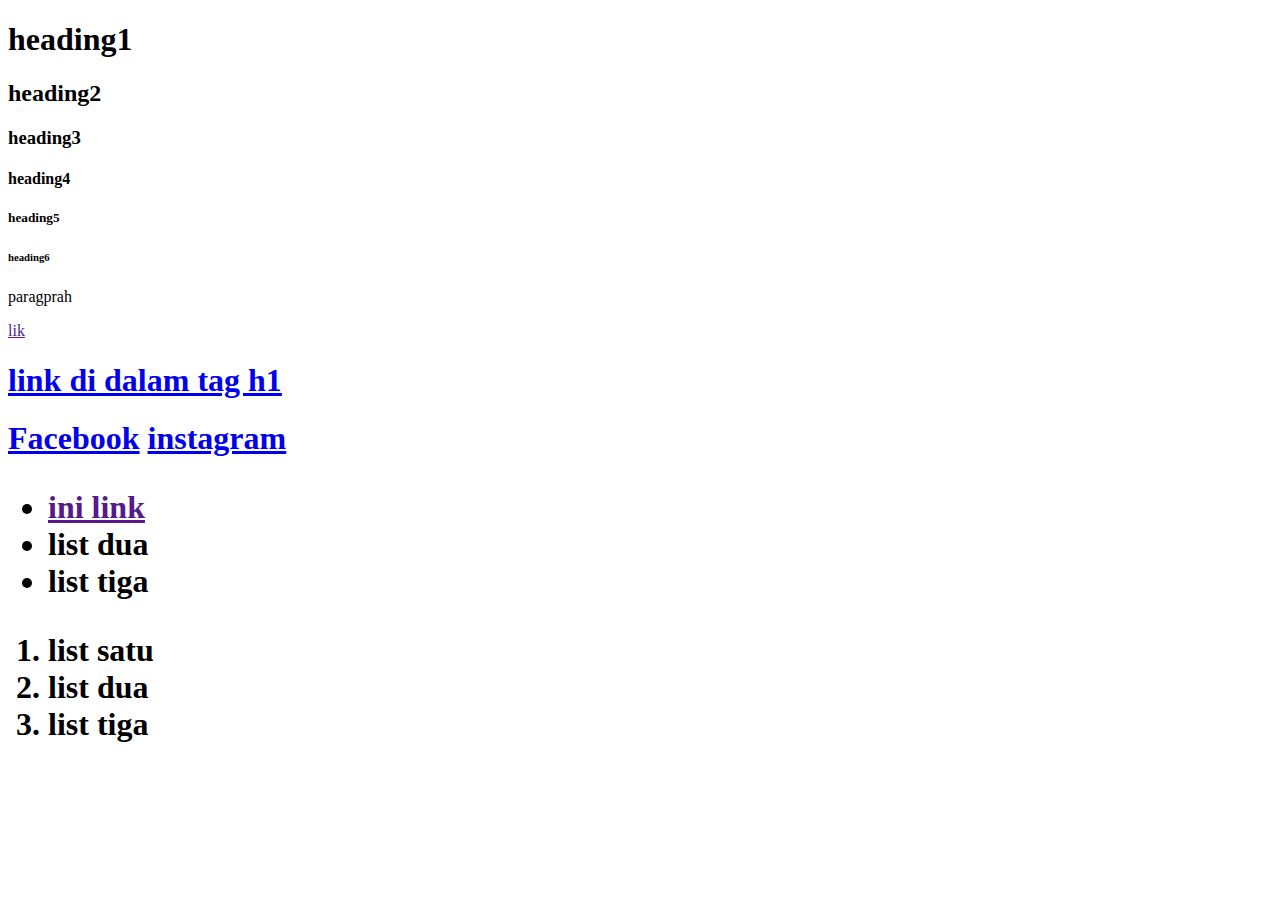
<file: pertemuan_1/index.html>
<!DOCTYPE html>
<html lang="en">

<head>
    <meta charset="UTF-8">
    <meta name="viewport" content="width=device-width, initial-scale=1.0">
    <title>Document</title>
</head>

<body>

    <h1>heading1</h1>
    <h2>heading2</h2>
    <h3>heading3</h3>
    <h4>heading4</h4>
    <h5>heading5</h5>
    <h6>heading6</h6>
    <p>paragprah</p>
    <a href="">lik</a>
    <h1>
        <a href="https://github.com/Haris2303/html-basic#heading" target="_blank">link di dalam tag h1</a>
    </h1>
    <!-- tag a biasa digunakan untuk link menggunakan atribut
 href="{link}" -->
    <h1>
        <a href="https://facebook.com" target="_blank">Facebook</a>
        <a href="https://instagram.com" target="_blank">instagram</a>
    </h1>
    <h1>
        <!-- list unordered list (ul) -->
        <ul>
            <li><a href="">ini link</a></li>
            <li>list dua</li>
            <li>list tiga</li>
        </ul>

        <!-- list ordered list (ol) -->
        <ol>
            <li>list satu</li>
            <li>list dua</li>
            <li>list tiga</li>
        </ol>
    </h1>
</body>

</html>
</file>
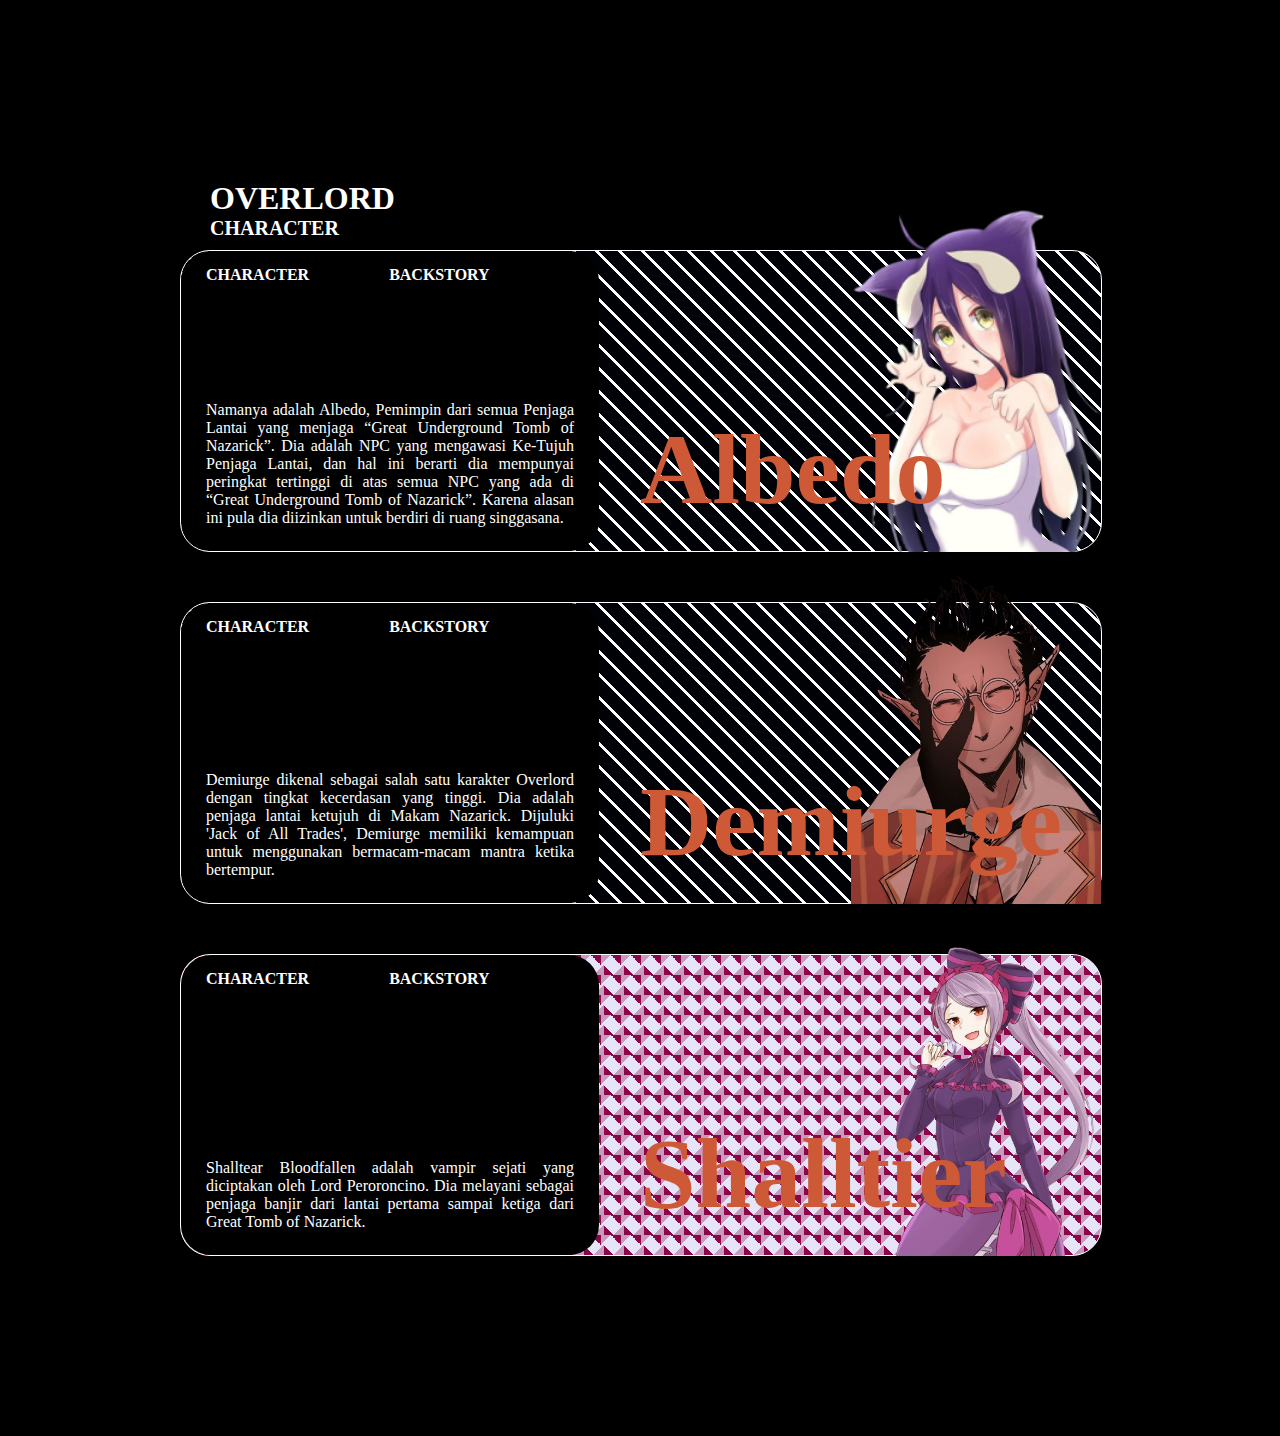
<file: testing_anime_card/index.html>
<!DOCTYPE html>
<html lang="en">

<head>
    <meta charset="UTF-8">
    <meta name="viewport" content="width=device-width, initial-scale=1.0">
    <title>Document</title>
    <link rel="stylesheet" href="style.css">
</head>

<body>
    <div class="container">
        <div class="brand">
            <h1>OVERLORD</h1>
            <h1>CHARACTER</h1>
        </div>
        <div class="card">
            <div class="main">
                <div class="nav">
                    <ul>
                        <li>CHARACTER</li>
                        <li>BACKSTORY</li>
                    </ul>
                </div>
                <article>
                    <div class="name">
                        <h1>Albedo</h1>
                    </div>
                    <div class="deskripsi">
                        <p>Namanya adalah Albedo, Pemimpin dari semua Penjaga Lantai yang menjaga “Great Underground
                            Tomb of Nazarick”. Dia adalah NPC yang mengawasi Ke-Tujuh Penjaga Lantai, dan hal ini
                            berarti dia mempunyai peringkat tertinggi di atas semua NPC yang ada di “Great Underground
                            Tomb of Nazarick”. Karena alasan ini pula dia diizinkan untuk berdiri di ruang singgasana.
                        </p>
                    </div>
                </article>
            </div>
            <div class="maingambar">
                <div class="gambar">
                    <img src="../gambar/12 (2).png" alt="">
                </div>
            </div>
        </div>
        <div class="card">
            <div class="main">
                <div class="nav">
                    <ul>
                        <li>CHARACTER</li>
                        <li>BACKSTORY</li>
                    </ul>
                </div>
                <article>
                    <div class="name">
                        <h1>Demiurge</h1>
                    </div>
                    <div class="deskripsi">
                        <p>Demiurge dikenal sebagai salah satu karakter Overlord dengan tingkat kecerdasan yang tinggi.
                            Dia adalah penjaga lantai ketujuh di Makam Nazarick. Dijuluki 'Jack of All Trades', Demiurge
                            memiliki kemampuan untuk menggunakan bermacam-macam mantra ketika bertempur.</p>
                    </div>
                </article>
            </div>
            <div class="maingambar">
                <div class="gambar">
                    <img src="../gambar/download__5_-removebg-preview (1).png" alt="">
                </div>
            </div>
        </div>
        <div class="card">
            <div class="main">
                <div class="nav">
                    <ul>
                        <li>CHARACTER</li>
                        <li>BACKSTORY</li>
                    </ul>
                </div>
                <article>
                    <div class="name">
                        <h1>Shalltier</h1>
                    </div>
                    <div class="deskripsi">
                        <p>Shalltear Bloodfallen adalah vampir sejati yang diciptakan oleh Lord Peroroncino. Dia
                            melayani sebagai penjaga banjir dari lantai pertama sampai ketiga dari Great Tomb of
                            Nazarick.</p>
                    </div>
                </article>
            </div>
            <div class="maingambar">
                <div class="gambar">
                    <img src="../gambar/fa06d941-fe7f-444c-895e-59b0cba4f9a1-removebg-preview.png" alt="">
                </div>
            </div>
        </div>
    </div>
</body>

</html>
</file>
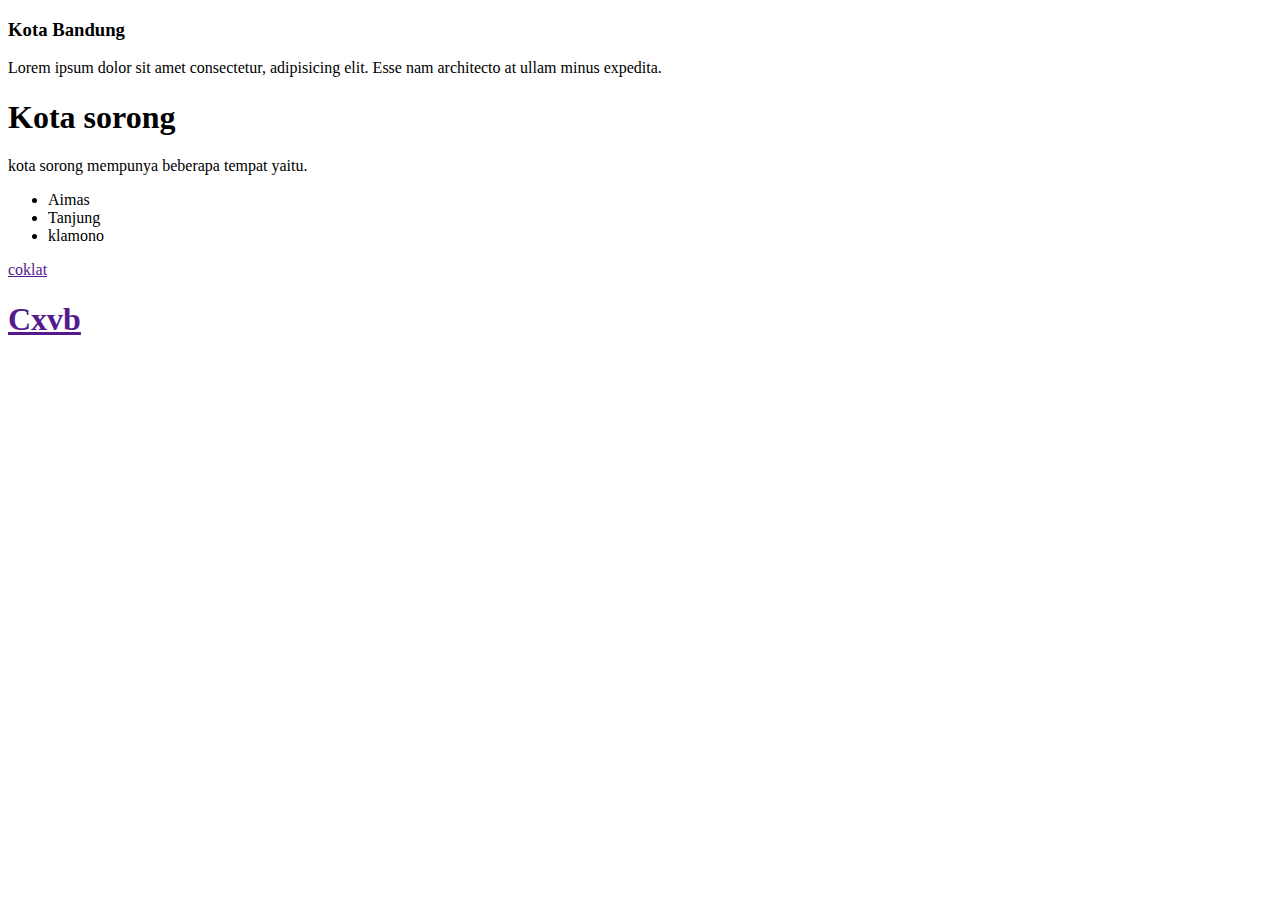
<file: pertemuan_1/tes_soal.html>
<!DOCTYPE html>
<html lang="en">

<head>
    <meta charset="UTF-8">
    <meta name="viewport" content="width=device-width, initial-scale=1.0">
    <title>Document</title>
</head>

<body>
    <h3>Kota Bandung</h3>
    <p>Lorem ipsum dolor sit amet consectetur, adipisicing elit. Esse nam architecto at ullam minus expedita.</p>
    <h1>Kota sorong</h1>
    <p>kota sorong mempunya beberapa tempat yaitu.</p>
    <ul>
        <li>Aimas</li>
        <li>Tanjung</li>
        <li>klamono</li>
    </ul>
    <a href="">coklat</a>
    <h1>
        <a href="">Cxvb</a>
    </h1>
</body>

</html>
</file>
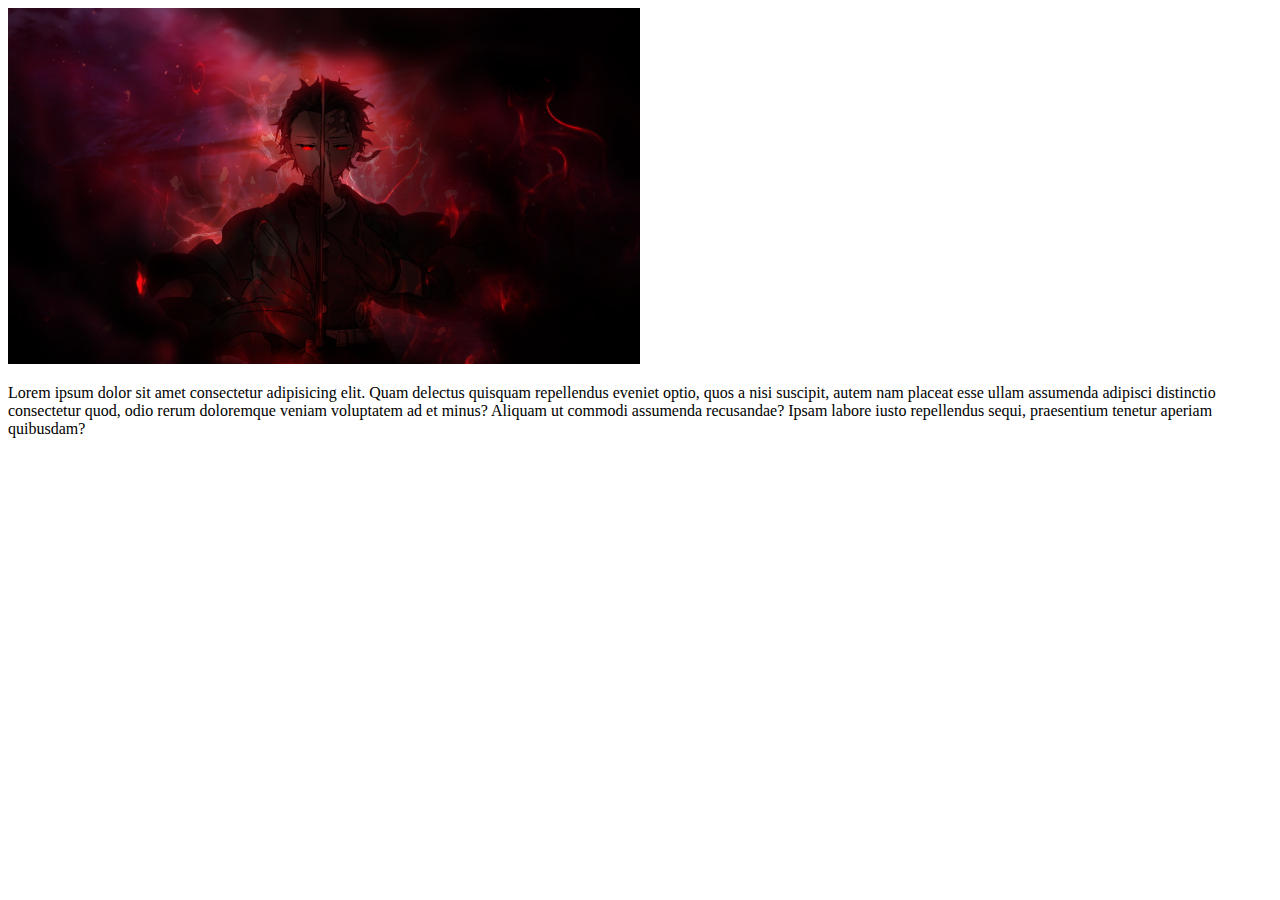
<file: pertemuan_2/gambar.html>
<!DOCTYPE html>
<html lang="en">

<head>
    <meta charset="UTF-8">
    <meta name="viewport" content="width=device-width, initial-scale=1.0">
    <title>Menampilkan Gambar di HTML</title>
    <!-- Favicon -->
    <link rel="icon" href="html_logo.png" />
</head>

<body>
    <img src="gambar.jpg" alt="Walpaper Desktop" style="width: 50%; height: 100%;" />

    <p>Lorem ipsum dolor sit amet consectetur adipisicing elit. Quam delectus quisquam repellendus eveniet optio, quos a
        nisi suscipit, autem nam placeat esse ullam assumenda adipisci distinctio consectetur quod, odio rerum
        doloremque veniam voluptatem ad et minus? Aliquam ut commodi assumenda recusandae? Ipsam labore iusto
        repellendus sequi, praesentium tenetur aperiam quibusdam?</p>
</body>

</html>
</file>
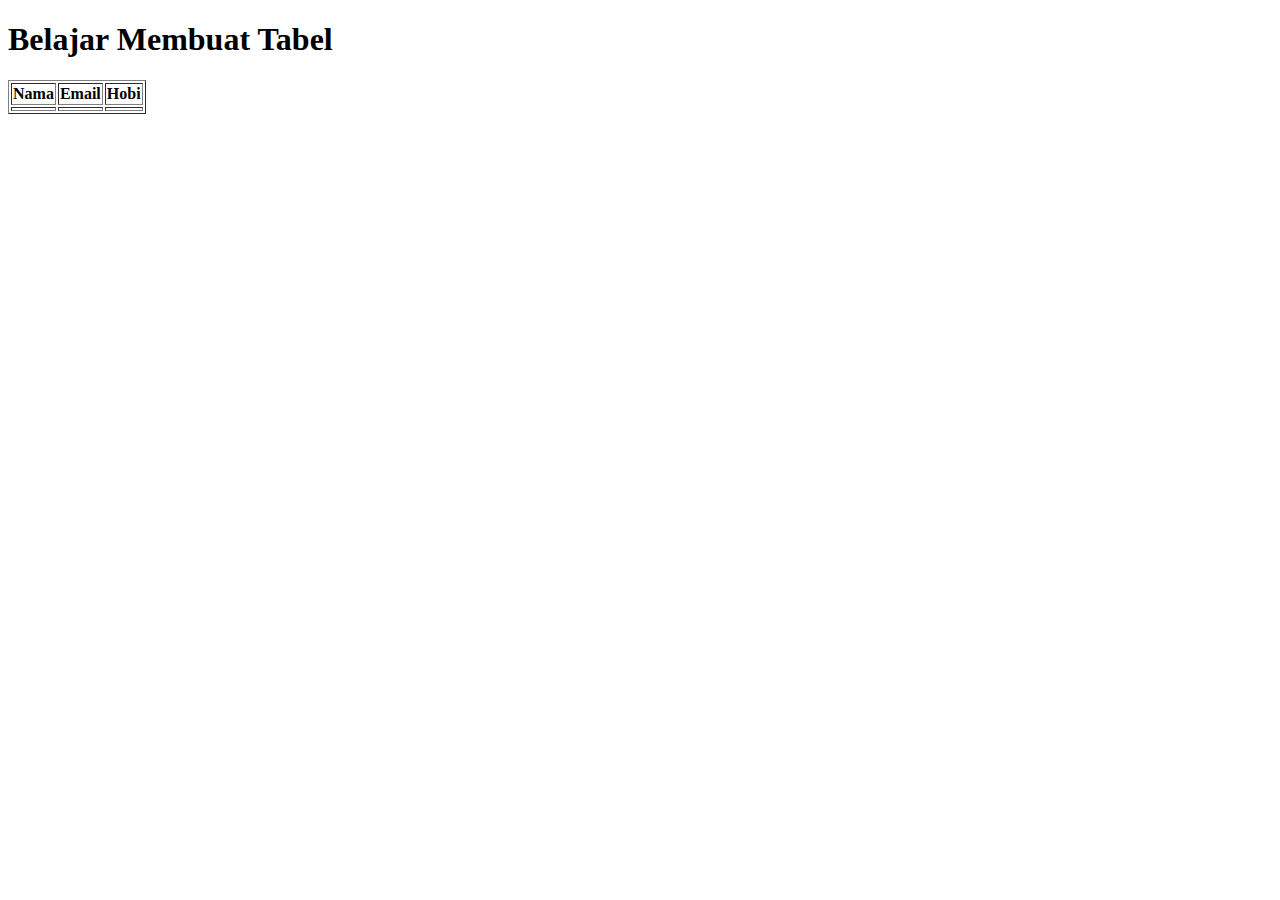
<file: pertemuan_2/table.html>
<!DOCTYPE html>
<html lang="en">

<head>
    <meta charset="UTF-8">
    <meta name="viewport" content="width=device-width, initial-scale=1.0">
    <title>Menampikan Tabel</title>
</head>

<body>
    <h1>Belajar Membuat Tabel</h1>

    <table border="1px">
        <thead>
            <tr>
                <th>Nama</th>
                <th>Email</th>
                <th>Hobi</th>
            </tr>
        </thead>
        <tbody>
            <tr>
                <td></td>
                <td></td>
                <td></td>
            </tr>
        </tbody>
    </table>
</body>

</html>
</file>
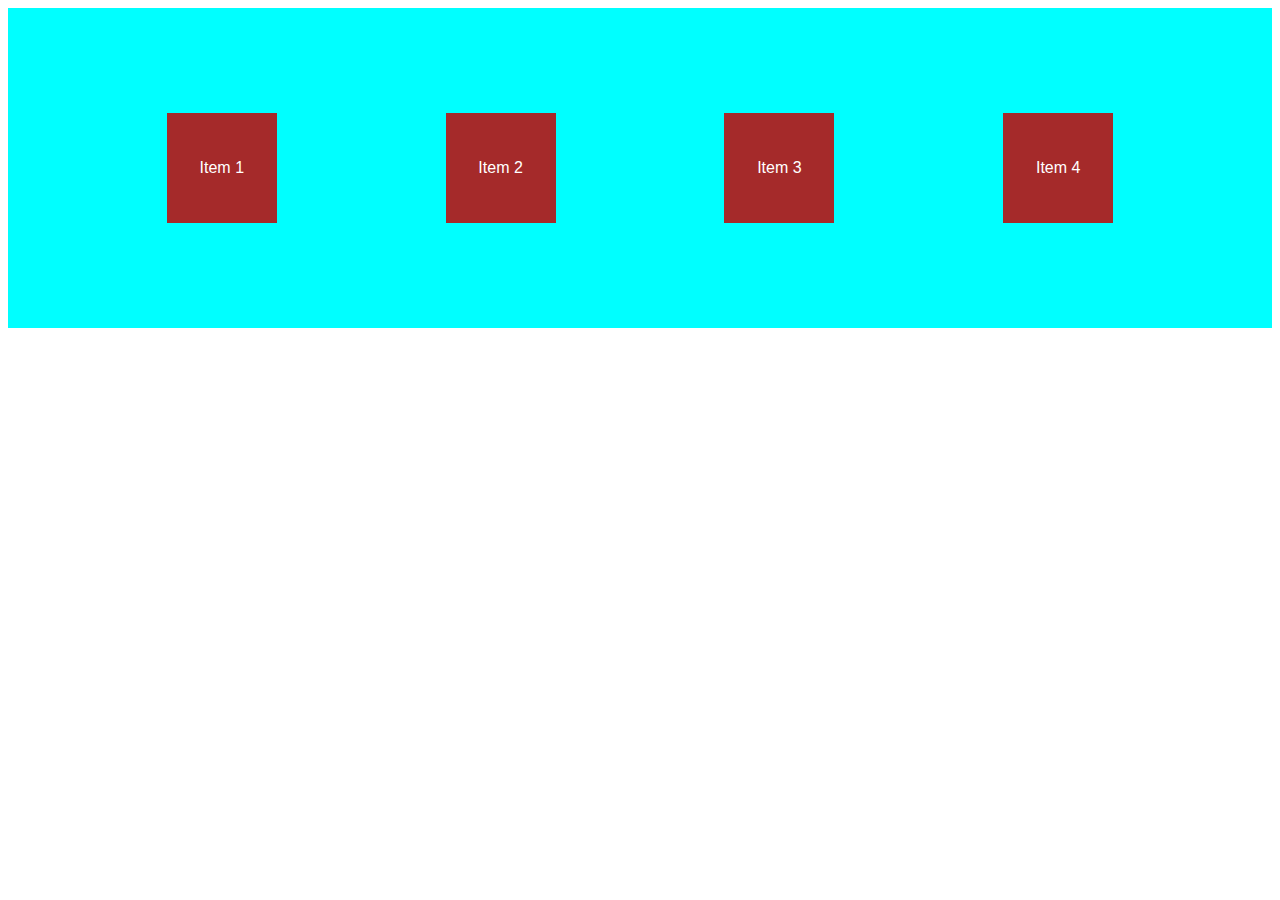
<file: pertemuan_3/dasar-flex.html>
<!DOCTYPE html>
<html lang="en">

<head>
    <meta charset="UTF-8">
    <meta name="viewport" content="width=device-width, initial-scale=1.0">
    <title>Belajar Flexbox</title>
    <link rel="stylesheet" href="style.css">
</head>

<body>
    <div class="container">
        <div>Item 1</div>
        <div>Item 2</div>
        <div>Item 3</div>
        <div>Item 4</div>
    </div>
</body>

</html>
</file>
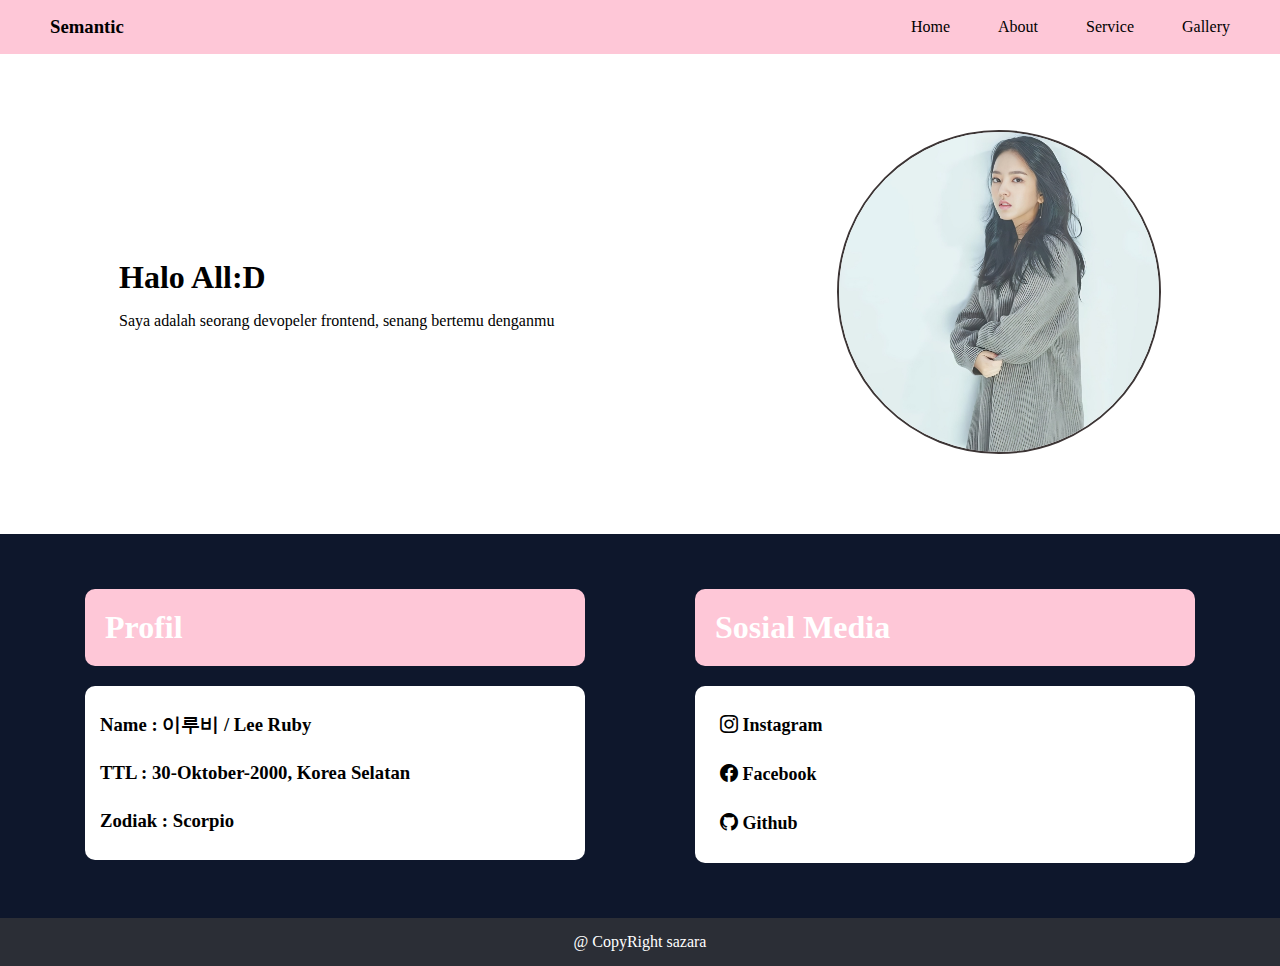
<file: pertemuan_3/simantic-flex.html>
<!DOCTYPE html>
<html lang="en">

<head>
    <meta charset="UTF-8">
    <meta name="viewport" content="width=device-width, initial-scale=1.0">
    <title>Membuat Semantic</title>
    <link rel="stylesheet" href="semantic.css">
    <link rel="stylesheet" href="https://cdn.jsdelivr.net/npm/bootstrap-icons@1.11.2/font/bootstrap-icons.min.css">
</head>

<body>
    <!-- Navbar -->
    <nav>
        <div class="brand">
            <h3>Semantic</h3>
        </div>
        <div class="menu">
            <ul>
                <li>Home</li>
                <li>
                    <a href="#About">About</a>
                </li>
                <li>Service</li>
                <li>Gallery</li>
            </ul>
        </div>
    </nav>
    <!-- end Navbar -->

    <!-- header -->
    <header>
        <div class="hello">
            <h1>Halo All:D</h1>
            <p>Saya adalah seorang devopeler frontend, senang bertemu denganmu</p>
        </div>
        <div class="image">
            <img src="../gambar/lee_ruby.jpg" alt="">
        </div>
    </header>
    <!-- end header -->
    <main id="About">
        <div class="deskripsi">
            <div class="barmain">
                <h1>Profil</h1>
            </div>
            <div class="deskmain">
                <ul>
                    <li>
                        <h3>Name : 이루비 / Lee Ruby</h3>
                    </li>
                    <li>
                        <h3>TTL : 30-Oktober-2000, Korea Selatan</h3>
                    </li>
                    <li>
                        <h3>Zodiak : Scorpio</h3>
                    </li>
                </ul>
            </div>
        </div>
        <div class="deskripsi">
            <div class="barmain">
                <h1>Sosial Media</h1>
            </div>
            <div class="deskmain">
                <ul>
                    <li>
                        <a href=""><i class="bi bi-instagram"></i> Instagram</a>
                    </li>
                    <li>
                        <a href=""><i class="bi bi-facebook"></i> Facebook</a>
                    </li>
                    <li>
                        <a href=""><i class="bi bi-github"></i> Github</a>
                    </li>
                </ul>
            </div>
        </div>
    </main>
    <footer>
        <p>@ CopyRight sazara</p>
    </footer>
</body>

</html>
</file>
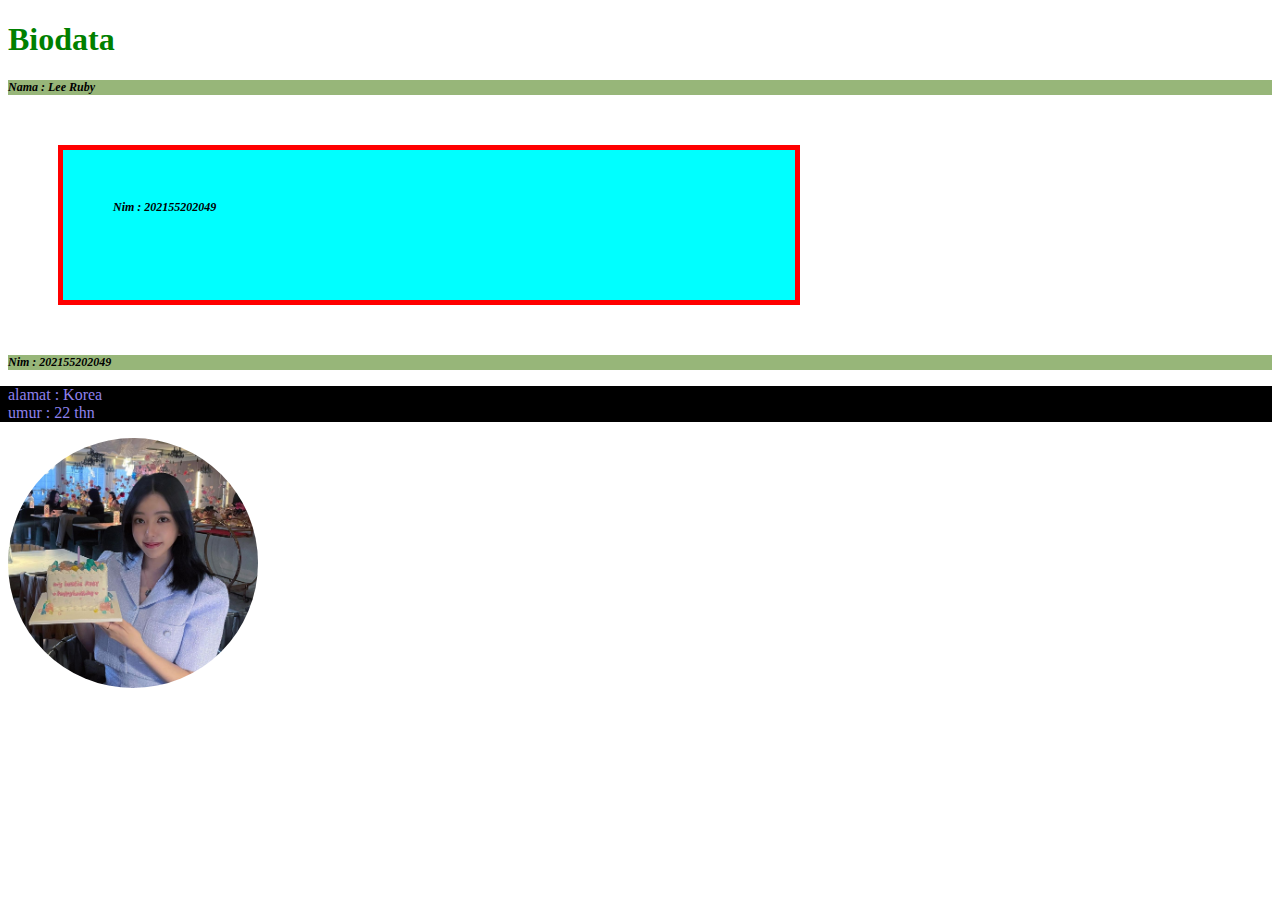
<file: testing/testing.html>
<!DOCTYPE html>
<html lang="en">

<head>
    <meta charset="UTF-8">
    <meta name="viewport" content="width=device-width, initial-scale=1.0">
    <title>Document</title>
    <link rel="stylesheet" href="style.css">

</head>

<body>
    <h1>Biodata</h1>
    <h2>Nama : Lee Ruby</h2>
    <div id="nim">
        <h2>Nim : 202155202049</h2>
    </div>
    <h2>Nim : 202155202049</h2>
    <ul>
        <li>alamat : Korea</li>
        <li>umur : 22 thn</li>
    </ul>
    <img src="../396964183_1483103802542319_2096099401107243856_n (1).jpg" alt="">
</body>

</html>
</file>
<file: testing_anime_card/style.css>
*{
    margin: 0;
    padding: 0;
}

body{
    background-color: black;
    color: white;
}
.container{
    margin: 20vh;    
}
.container .brand{
    padding-left: 30px;
    font-family: Cambria, Cochin, Georgia, Times, 'Times New Roman', serif;
    margin-bottom: 10px;
}
.container .brand h1:last-child{
    font-size: 20px;
}

.container .card{
    margin-bottom: 50px;
    border: 1px solid white;
    border-radius: 30px;
    background-color: #e5e5f7;
    background-color: #010108;
    opacity: 1;
    background-size: 23px 23px;
    background-image: repeating-linear-gradient(45deg, #ffffff 0, #ffffff 2.3000000000000003px, #010108 0, #010108 50%);
    margin-top: 5px;
    background-color: #151515;
    width: 100%;
    height: 300px;
    display: flex;
    justify-content: space-between;
}

.container .card .main {
    border-radius: 30px;
    background-color: black;
    padding: 15px 25px;
    width: 40%;
    height: 90%;
}
.container .card .main .nav ul{
    font-family: Cambria, Cochin, Georgia, Times, 'Times New Roman', serif;
    font-weight: bolder;
    display: flex;
    gap: 5rem;
    list-style-type: none;
    
}
.container .card article {
    height: 90%;
    display: flex;
    flex-wrap: wrap;
    align-items: end;
}
.container .card article .name{
    position: absolute;
    left: center;
    font-size: 50px;
    left: 50%;
padding: 0;
margin: 0;
    transition: all 1s;
}
.container .card article .name h1:hover{
    transition: all .5s;
    color: #CE5937;
    /* text-shadow: -11px -9px 0px #CE5937; */
    color: rgb(255, 255, 255);
text-shadow: -11px -9px 0px #CE5937, -21px -18px 0px #CE5937;
}
.container .card article .name h1{
    margin-top: 100px;
    transition: all .5s;
    color: #CE5937;
    
}
.container .card article .deskripsi{
    text-align: justify;
}
.container .card .maingambar{
    overflow: visible; /* Memastikan overflow visible untuk elemen .card */
    position: relative; /* Menambahkan position relative pada .card */
    
}
.container .card .gambar {
    position: absolute; /* Menetapkan posisi absolut untuk gambar */
    bottom: 0; /* Menempatkan gambar di bagian bawah .card */
    right: 0; /* Atur posisi horizontal gambar di luar batas kanan .card */
}
.container .card .gambar img {
    width: 250px;
    margin-right: 50%;
    margin-bottom: -5px;
    height: fit-content;
    z-index: 99; /* Menjadikan gambar menonjol di atas konten lain */
}
.container .card:last-child{
   background-color: #e5e5f7;
   opacity: 1;
background: linear-gradient(135deg, #8a064855 25%, transparent 25%) -10px 0/ 20px 20px, linear-gradient(225deg, #8a0648 25%, transparent 25%) -10px 0/ 20px 20px, linear-gradient(315deg, #8a064855 25%, transparent 25%) 0px 0/ 20px 20px, linear-gradient(45deg, #8a0648 25%, #e5e5f7 25%) 0px 0/ 20px 20px;
background-position: 0 0, 0 0, 23px 40px, 23px 40px, 0 0, 23px 40px;
}
.container .name {
    z-index: 99;
}
</file>
<file: pertemuan_3/style.css>
.container {
    display: flex;
    background-color: aqua;
    width: 100%;
    height: 20rem;
    justify-content: space-evenly;
    align-items: center;
    gap: 10px;
    flex-direction: row;
    flex-wrap: wrap-reverse;
}

.container div {
    background-color: brown;
    color: white;
    width: 100px;
    height: 100px;
    font-family: sans-serif;
    padding: 5px;
    line-height: 100px;
    text-align: center;
}
</file>
<file: testing/style.css>
h1 {
  color: green;
}

h2 {
  font-size: 12px;
  background-color: rgb(151, 182, 121);
  font-style: italic;
}
ul {
  background-color: black;
  list-style-type: none;
  color: rgb(143, 130, 238);
  margin-left: -40px;
}
#nim h2 {
  border: 5px solid red;
  width: 50%;
  height: 50px;
  background-color: aqua;
  margin: 50px;
  padding: 50px;
}
img {
  width: 250px;
  border-radius: 50%;
  object-fit: cover;
  aspect-ratio: 3/3;
  object-position: center;
}
</file>
